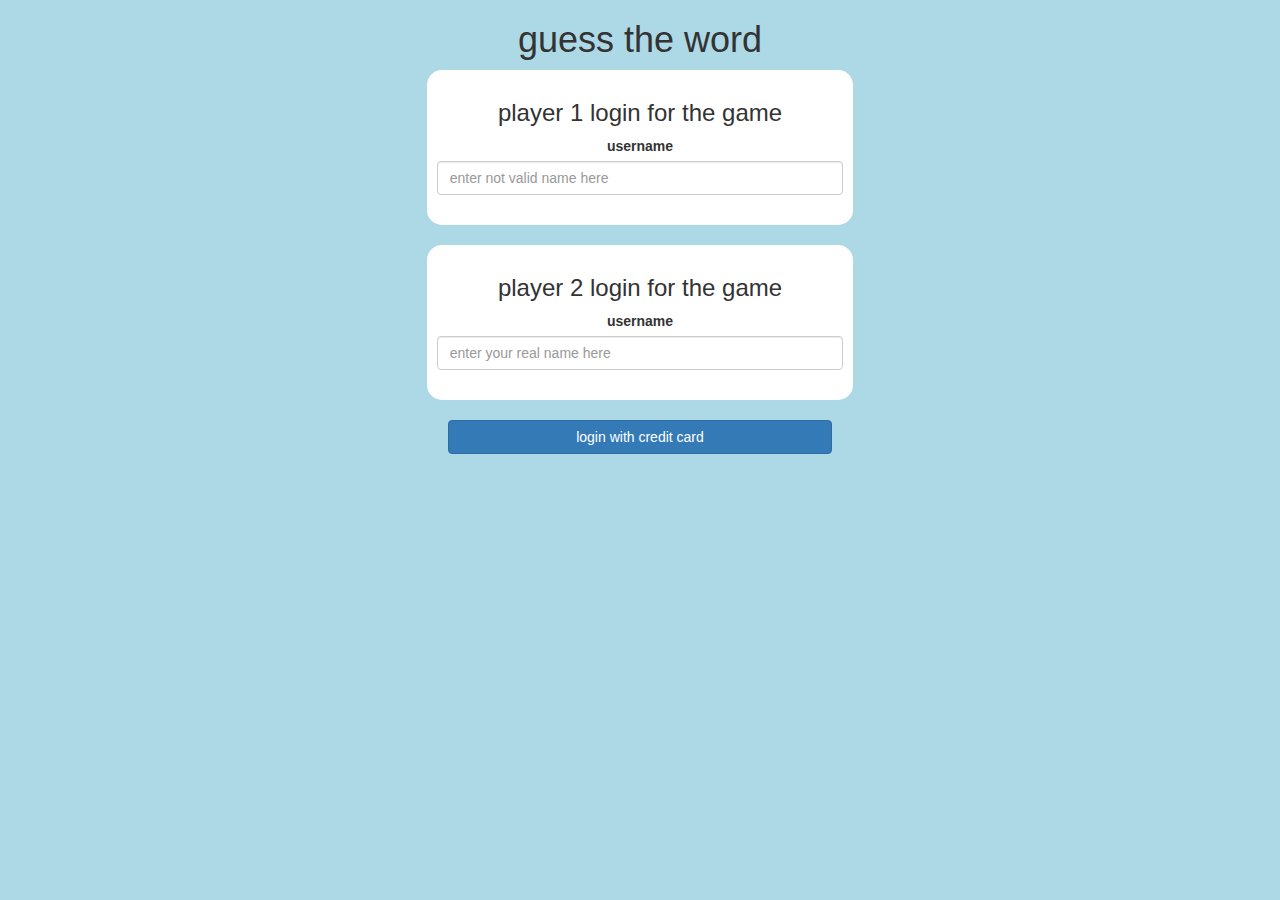
<file: index.html>
<!DOCTYPE html>
<html>
<head>
	<title>Guess The Word</title>

<meta name="viewport" content="width=device-width, initial-scale=1">
<link rel="stylesheet" href="https://maxcdn.bootstrapcdn.com/bootstrap/3.4.0/css/bootstrap.min.css">
<script src="https://ajax.googleapis.com/ajax/libs/jquery/3.4.1/jquery.min.js"></script>
<script src="https://maxcdn.bootstrapcdn.com/bootstrap/3.4.0/js/bootstrap.min.js"></script>

<link rel="stylesheet" type="text/css" href="game.css">

<script src="game_login.js"></script>
</head>
<body>
	<center>
<h1>guess the word</h1>
<div class="col-lg-4 col-sm-8 col-xs-11 login_div1">
	<h3>player 1 login for the game</h3>
	<label>username</label>
	<input type="text" id="player1_name_input" class="form-control" placeholder="enter not valid name here"> <br>

</div>
<br>
<div class="col-lg-4 col-sm-8 col-xs-11 login_div2">
	<h3>player 2 login for the game</h3>
	<label>username</label>
	<input type="text" id="player2_name_input" class="form-control" placeholder="enter your real name here"> <br>
</div>
<br>
<button style="width: 30%;"class="btn btn-primary" onclick="adduser()">login with credit card</button>
</center>
</body>
</html>
</file>
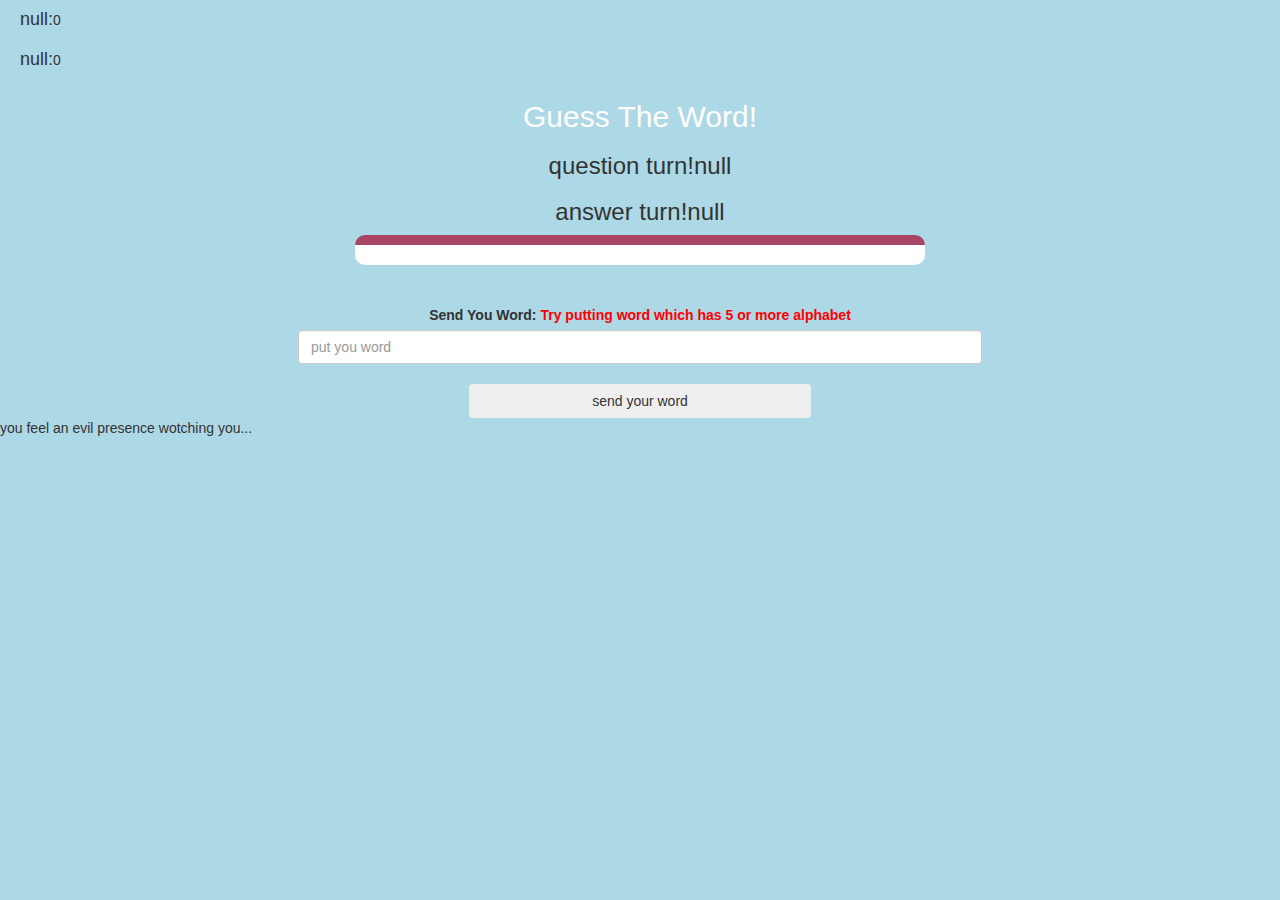
<file: game_page.html>
<!DOCTYPE html>
<html>
<head>
	<title>Guess The Word</title>

<meta name="viewport" content="width=device-width, initial-scale=1">
<link rel="stylesheet" href="https://maxcdn.bootstrapcdn.com/bootstrap/3.4.0/css/bootstrap.min.css">
<script src="https://ajax.googleapis.com/ajax/libs/jquery/3.4.1/jquery.min.js"></script>
<script src="https://maxcdn.bootstrapcdn.com/bootstrap/3.4.0/js/bootstrap.min.js"></script>

<link rel="stylesheet" type="text/css" href="game.css">
</head>
<body>
<h4 id="player1name">

</h4><span id="player1score"></span>
<br>
<h4 id="player2name"></h4><span id="player2score"></span>
<div class="container">
	<center>
		<h2 style="color: white;">Guess The Word!</h2>
        <h3 id="playerquestion"></h3>
		<h3 id="playeranswer"></h3>
        <div id="output" class="col-lg-6" ></div>
		<br>
		<br>

		<label>Send You Word: <b style="color: red">Try putting word which has 5 or more alphabet</b></label>
        <input id="word" type="text" class="form-control" placeholder="put you word" >
		<br>
        <button onclick="send()" class="btn btn-sucess" style="width: 30%;">send your word</button>
	</center>
</div>
you feel an evil presence wotching you...

<script src="game_page.js"></script>
</body>

</html>
</file>
<file: game.css>
body
{
	background: lightblue;
}

	.login_div1 , .login_div2
	{
		background: white;
		padding: 10px;
		float: none;
		border-radius: 15px;
	}


#player1name , #player2name
{
	display: inline-block;
	margin-left: 20px;
}
#word
{
	width: 60%;
}
#word_display
{
	letter-spacing: 5px;
}
#output
{
background: white;
border-radius: 10px;
border-top: 10px solid #AA4465;
padding: 10px;
float: none;
text-align: left;
}
</file>
